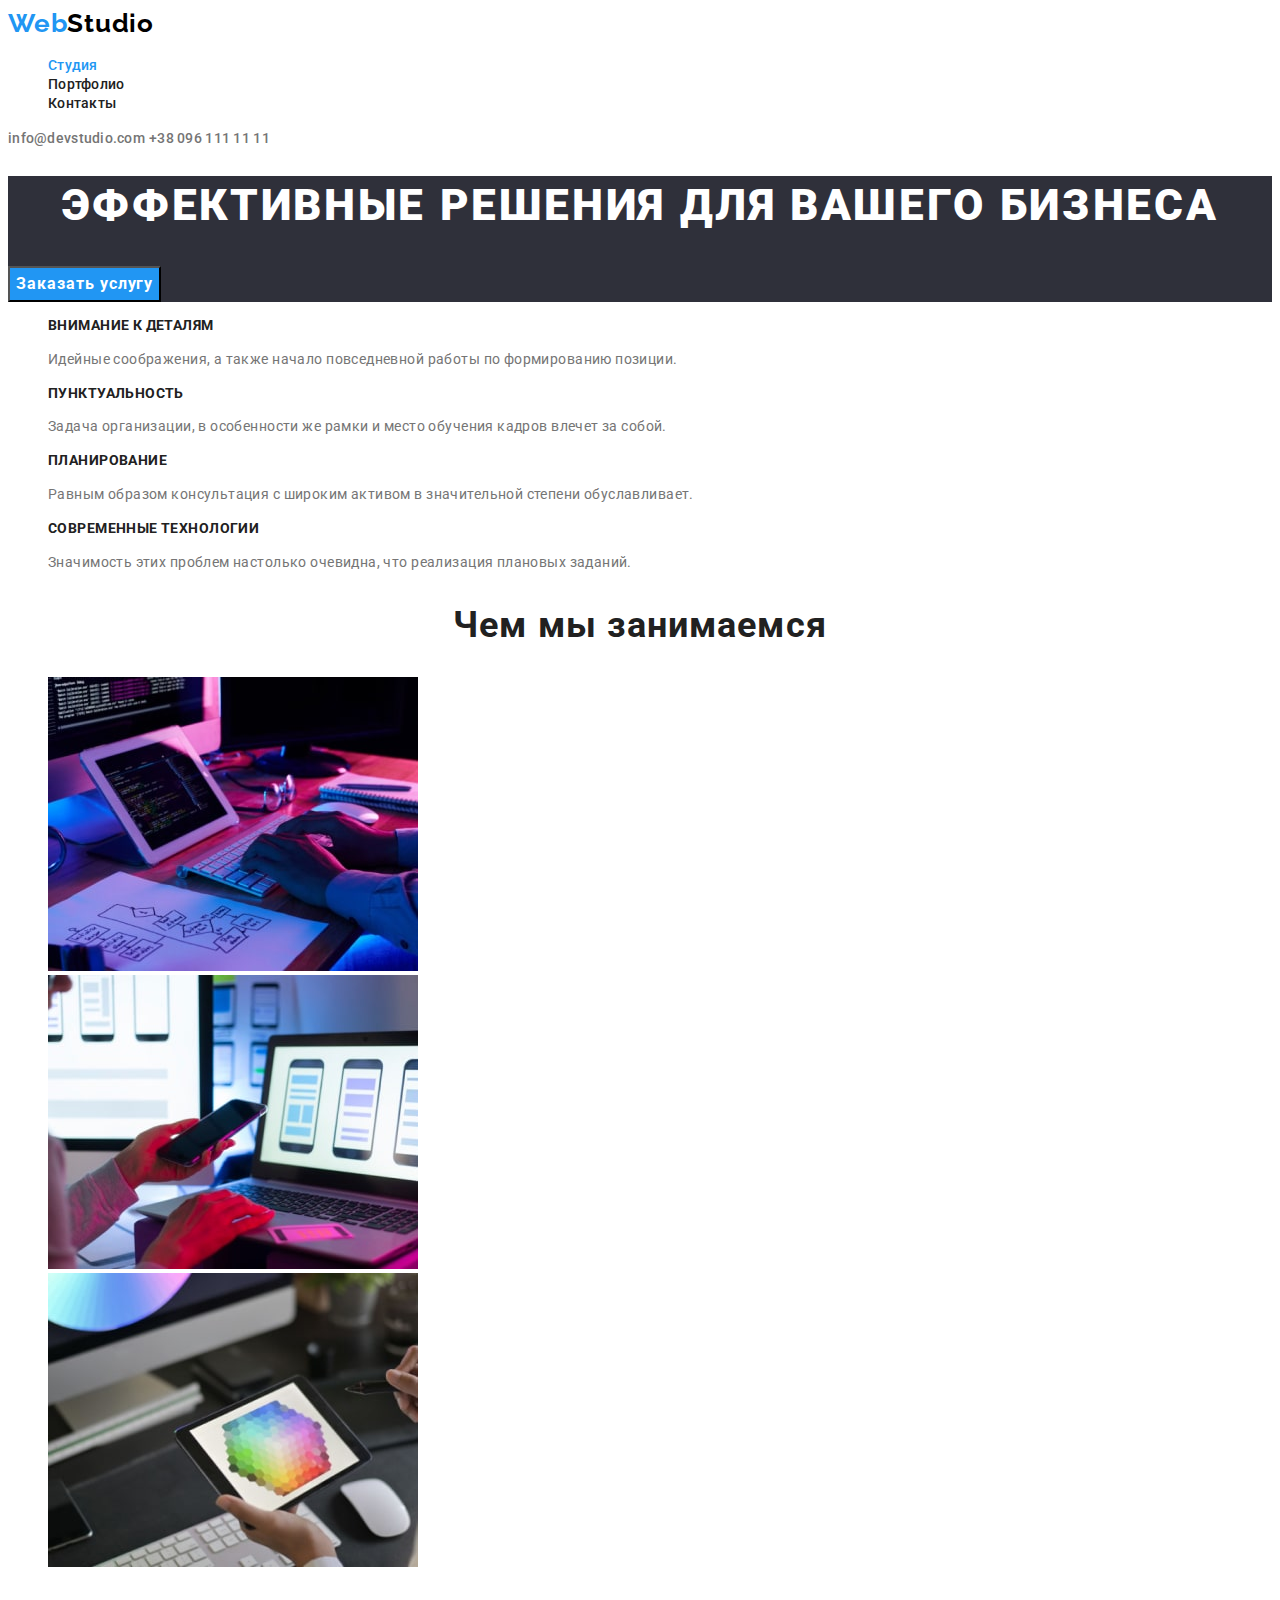
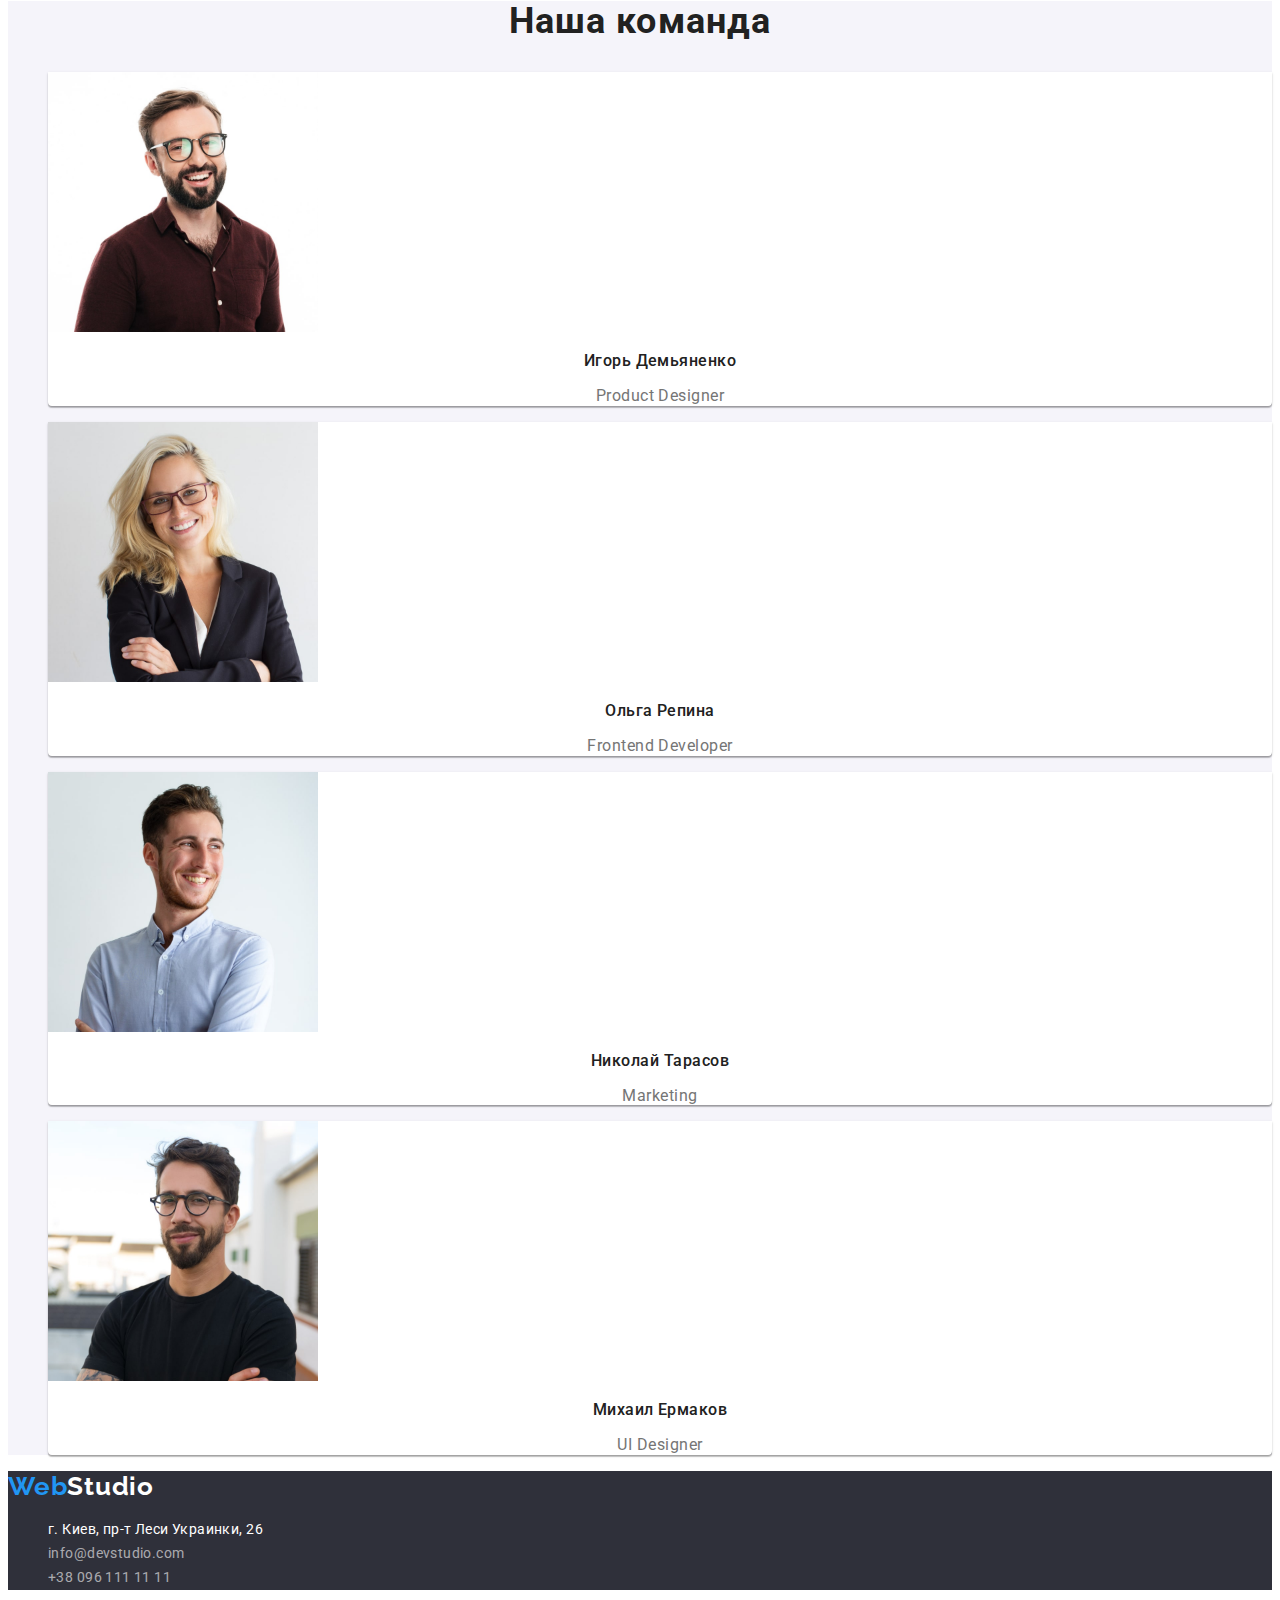
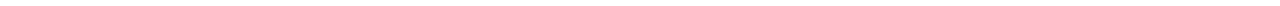
<file: index.html>
<!DOCTYPE html>
<html lang="ru">
<head>
    <meta charset="UTF-8">
    <meta http-equiv="X-UA-Compatible" content="IE=edge">
    <meta name="viewport" content="width=device-width, initial-scale=1.0">
    <link rel="stylesheet" href="css/styles.css">
    <link rel="preconnect" href="https://fonts.googleapis.com">
    <link rel="preconnect" href="https://fonts.gstatic.com" crossorigin>
    <link href="https://fonts.googleapis.com/css2?family=Raleway:wght@700&family=Roboto:wght@400;500;700;900&display=swap" rel="stylesheet">
    <title>WebStudio</title>
</head>
<body>
    <!--Верхняя линия-->
    <header class="header">
        <a href="./index.html" class="header-logo link"> <span class="logo">Web</span>Studio</a>
        <nav class="header-navigation">
            <ul class="header-list list">
                <li class="header-item">
                    <a href="./index.html" class="header-link current link">Студия</a>
                </li>
                <li class="header-item">
                    <a href="./portfolio.html" class="header-link link">Портфолио</a>
                </li>
                <li class="header-item">
                    <a href="" class="header-link link">Контакты</a>
                </li>
            </ul>
        </nav>
        <a href="mailto:info@devstudio.com" class="header-mail link">info@devstudio.com</a>
        <a href="tel:+380961111111" class="header-tel link">+38 096 111 11 11</a>
    </header>
    <main>
       <!--Шапка-->
        <section class="banner">
            <h1 class="banner-text">Эффективные решения для вашего бизнеса</h1>
            <button type="button" class="banner-btn">Заказать услугу</button>
        </section>
        <!--Особенности-->
        <section class="specificity">
            <h2 class="visually-hidden">Особенности</h2>
            <ul class="specificity-list list">
                <li class="specificity-item">
                    <h3 class="specificity-title">Внимание к деталям</h3>
                    <p class="specificity-text">Идейные соображения, а также начало повседневной работы по формированию позиции.</p>
                </li>
                <li class="specificity-item">
                    <h3 class="specificity-title">Пунктуальность</h3>
                    <p class="specificity-text">Задача организации, в особенности же рамки и место обучения кадров влечет за собой.</p>
                </li>
                <li class="specificity-item">
                    <h3 class="specificity-title">Планирование</h3>
                    <p class="specificity-text">Равным образом консультация с широким активом в значительной степени обуславливает.</p>
                </li>
                <li class="specificity-item">
                    <h3 class="specificity-title">Современные технологии</h3>
                    <p class="specificity-text">Значимость этих проблем настолько очевидна, что реализация плановых заданий.</p>
                </li>
            </ul>
        </section>
        <!--Чем мы занимаемся-->
        <section class="about">
            <h2 class="about-title">Чем мы занимаемся</h2>
            <ul class="about-list list">
                <li class="about-item">
                    <img src="img/box_1.jpg" alt="Программирование" width="370" height="294">
                </li>
                <li class="about-item">
                    <img src="img/box_2.jpg" alt="Тестирование" width="370" height="294">
                </li>
                <li class="about-item">
                    <img src="img/box_3.jpg" alt="Дизайн" width="370" height="294">
                </li>
            </ul>
        </section>
        <!--Наша команда-->
        <section class="team">
            <h2 class="team-title">Наша команда</h2>
            <ul class="team-list list">
                <li class="team-item">
                    <img src="img/img_1.jpg" alt="Фото Игорь" width="270" height="260">
                    <h3 class="team-top-title">Игорь Демьяненко</h3>
                    <p class="team-text-item">Product Designer</p>
                </li>
                <li class="team-item">
                    <img src="img/img_2.jpg" alt="Фото Ольга" width="270" height="260">
                    <h3 class="team-top-title">Ольга Репина</h3>
                    <p class="team-text-item">Frontend Developer</p>
                </li>
                <li class="team-item">
                    <img src="img/img_3.jpg" alt="Фото Николай" width="270" height="260">
                    <h3 class="team-top-title">Николай Тарасов</h3>
                    <p class="team-text-item">Marketing</p>
                </li>
                <li class="team-item">
                    <img src="img/img_4.jpg" alt="Фото Михаил" width="270" height="260">
                    <h3 class="team-top-title">Михаил Ермаков</h3>
                    <p class="team-text-item">UI Designer</p>
                </li>
            </ul>
        </section>
    </main>
    <!--Подвал-->
    <footer class="footer">
        <a href="./index.html" class="footer-logo link"> <span class="logo">Web</span>Studio</a>
        <address>
            <ul class="footer-list list">
                <li class="footer-item">
                    <a href="https://goo.gl/maps/fGNidppjF6cQsCoF7" target="_blank" rel="noopener noindex nofollow" class="footer-address link">г. Киев, пр-т Леси Украинки, 26</a>
                </li>
                <li class="footer-item">
                    <a href="mailto:info@devstudio.com" class="footer-mail link">info@devstudio.com</a>
                </li>
                <li class="footer-item">
                    <a href="tel:+380961111111" class="footer-tel link">+38 096 111 11 11</a>
                </li>
            </ul>
        </address>
    </footer>
</body>
</html>
</file>
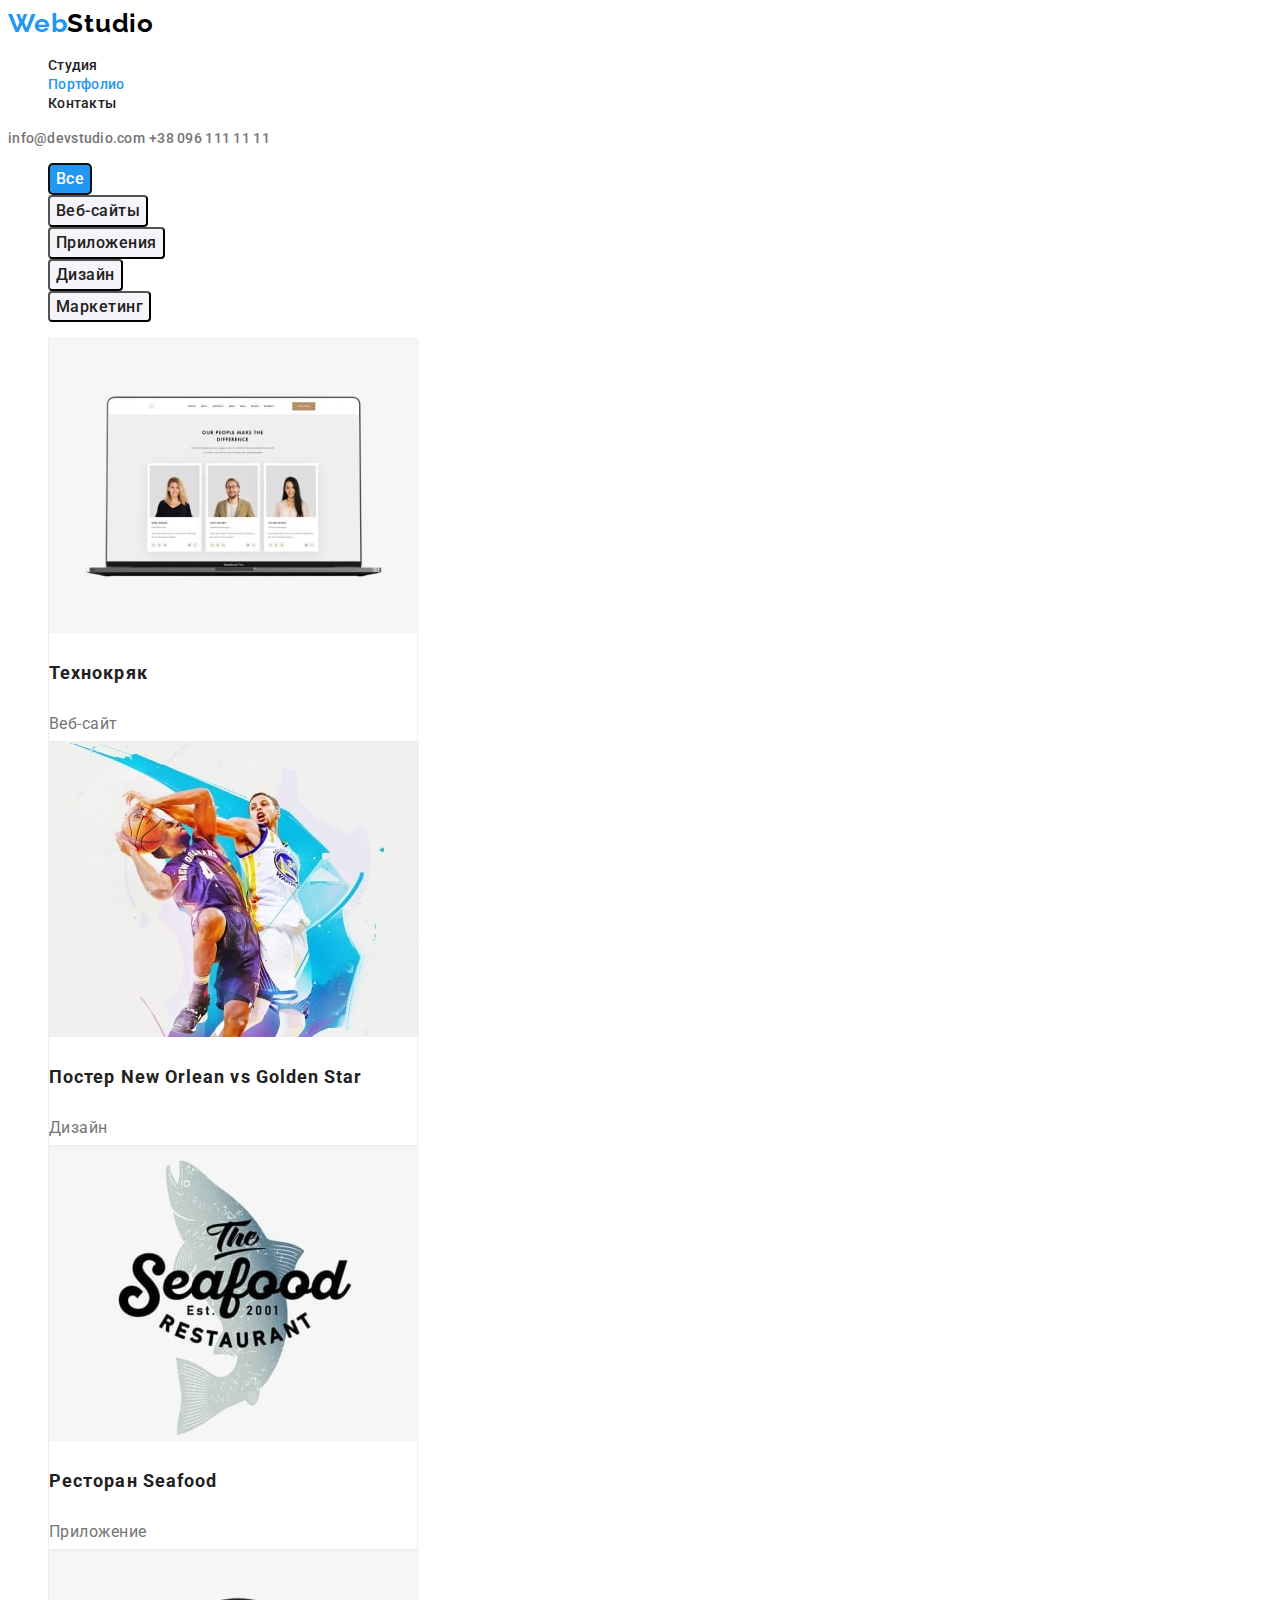
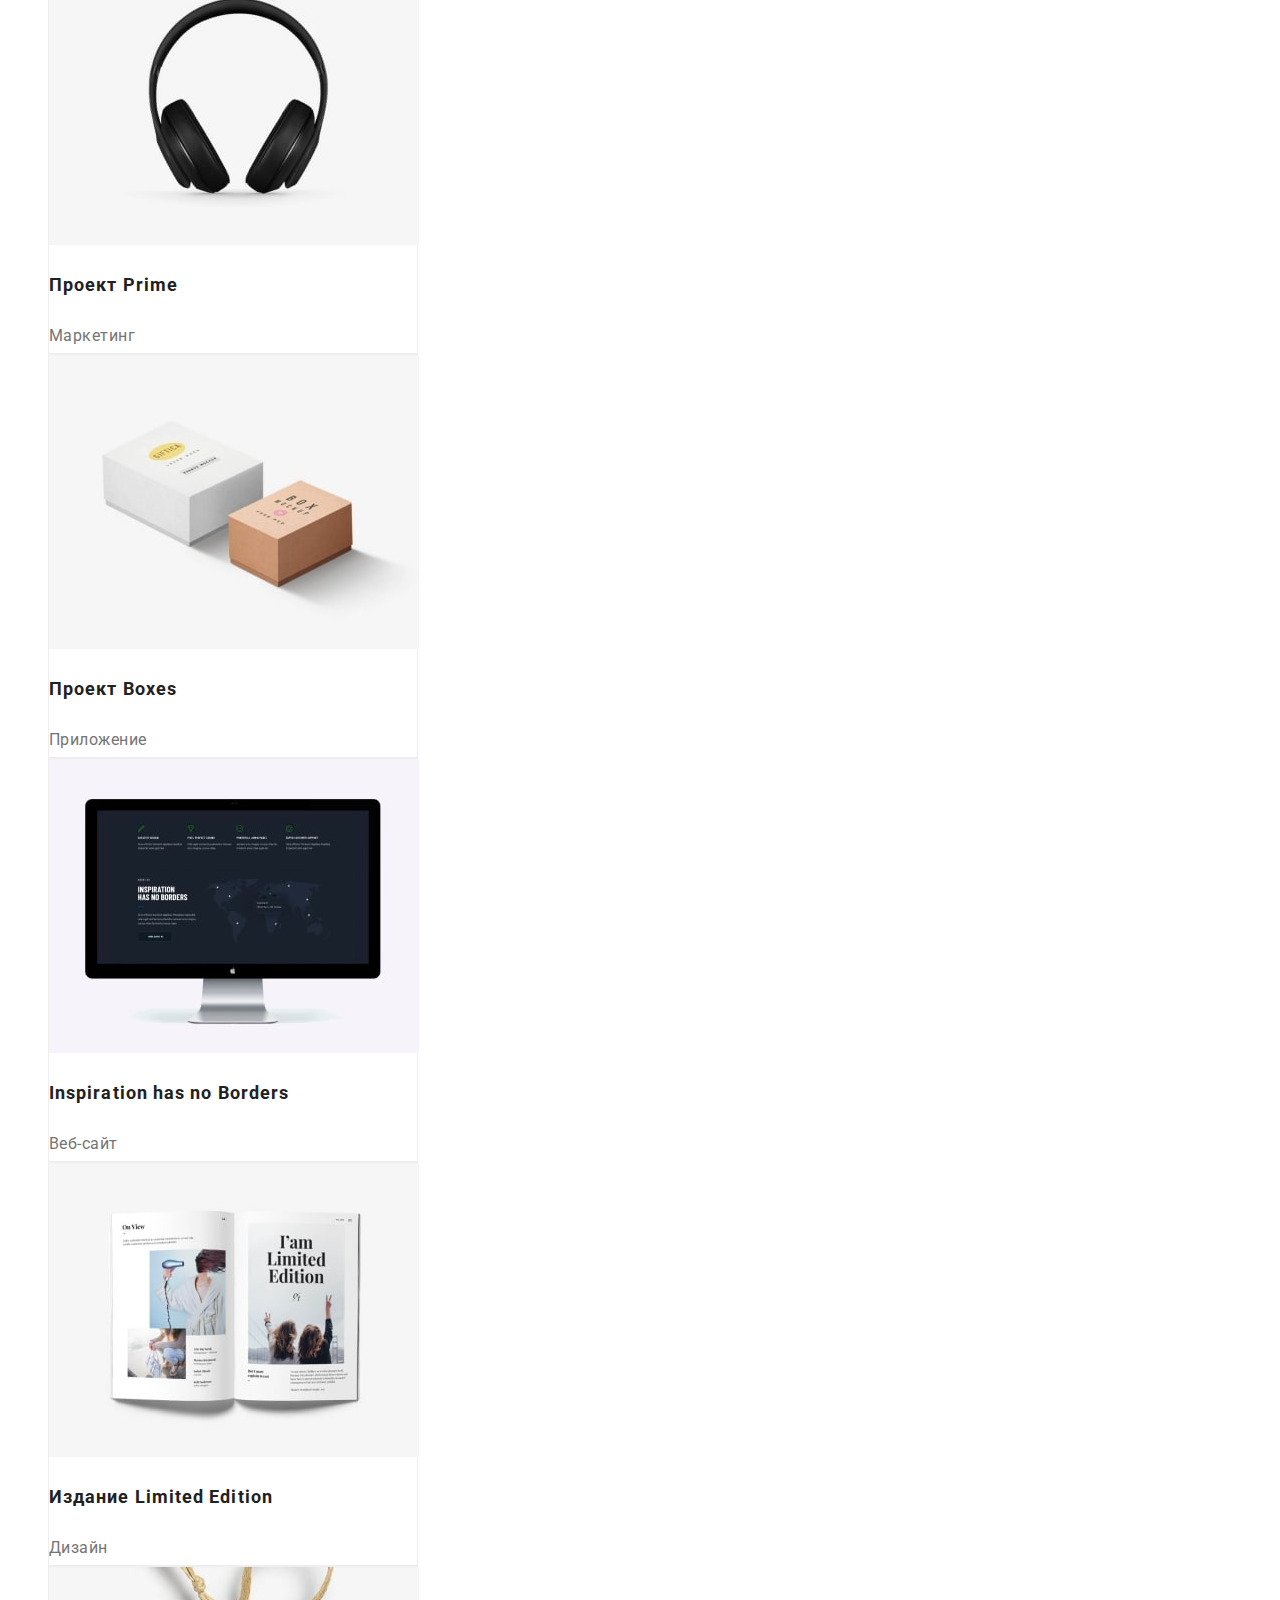
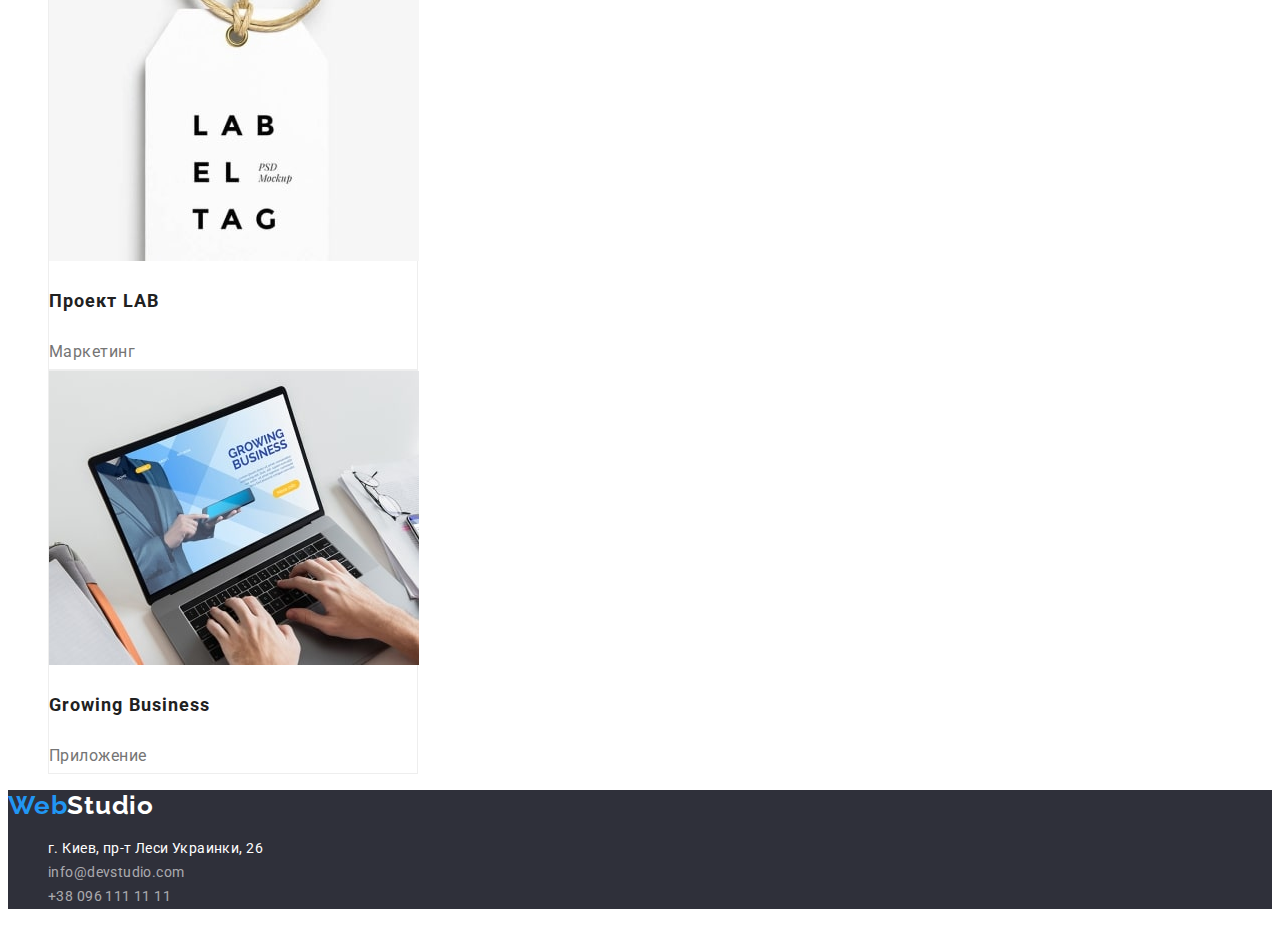
<file: portfolio.html>
<!DOCTYPE html>
<html lang="ru">
<head>
    <meta charset="UTF-8">
    <meta http-equiv="X-UA-Compatible" content="IE=edge">
    <meta name="viewport" content="width=device-width, initial-scale=1.0">
    <link rel="stylesheet" href="css/styles.css">
    <link rel="preconnect" href="https://fonts.googleapis.com">
    <link rel="preconnect" href="https://fonts.gstatic.com" crossorigin>
    <link href="https://fonts.googleapis.com/css2?family=Raleway:wght@700&family=Roboto:wght@400;500;700;900&display=swap" rel="stylesheet">
    <title>WebStudio</title>
</head>
<body>
    <!--Верхняя линия-->
    <header class="header">
        <a href="./index.html" class="header-logo link"> <span class="logo">Web</span>Studio</a>
        <nav class="header-navigation">
            <ul class="header-list list">
                <li class="header-item">
                    <a href="./index.html" class="header-link link">Студия</a>
                </li>
                <li class="header-item">
                    <a href="./portfolio.html" class="header-link current link">Портфолио</a>
                </li>
                <li class="header-item">
                    <a href="" class="header-link link">Контакты</a>
                </li>
            </ul>
        </nav>
        <a href="mailto:info@devstudio.com" class="header-mail link">info@devstudio.com</a>
        <a href="tel:+380961111111" class="header-tel link">+38 096 111 11 11</a>
    </header>
    <!--Портфолио-->
    <main>
        <section class="portfolio">
            <h2 class="visually-hidden">Портфолио</h2>
            <ul class="portfolio-btn-list list">
                <li><button type="button" class="portfolio-btn" autofocus>Все</button></li>
                <li><button type="button" class="portfolio-btn">Веб-сайты</button></li>
                <li><button type="button" class="portfolio-btn">Приложения</button></li>
                <li><button type="button" class="portfolio-btn">Дизайн</button></li>
                <li><button type="button" class="portfolio-btn">Маркетинг</button></li>
            </ul>
            <ul class="portfolio-img-list list">
                <li class="portfolio-item">
                    <a href="" class="link">
                        <img src="img/foto1.jpg" alt="Портфолио фото 1" width="370" height="294">
                        <h3 class="portfolio-title">Технокряк</h3>
                        <p class="portfolio-text">Веб-сайт</p>
                    </a>
                </li>
                <li class="portfolio-item">
                    <a href="" class="link">
                        <img src="img/foto2.jpg" alt="Портфолио фото 2" width="370" height="294">
                        <h3 class="portfolio-title">Постер New Orlean vs Golden Star</h3>
                        <p class="portfolio-text">Дизайн</p>
                    </a>
                </li>
                <li class="portfolio-item">
                    <a href="" class="link">
                        <img src="img/foto3.jpg" alt="Портфолио фото 3" width="370" height="294">
                        <h3 class="portfolio-title">Ресторан Seafood</h3>
                        <p class="portfolio-text">Приложение</p>
                    </a>
                </li>
                <li class="portfolio-item">
                    <a href="" class="link">
                        <img src="img/foto4.jpg" alt="Портфолио фото 4" width="370" height="294">
                        <h3 class="portfolio-title">Проект Prime</h3>
                        <p class="portfolio-text">Маркетинг</p>
                    </a>
                </li>
                <li class="portfolio-item">
                    <a href="" class="link">
                        <img src="img/foto5.jpg" alt="Портфолио фото 5" width="370" height="294">
                        <h3 class="portfolio-title">Проект Boxes</h3>
                        <p class="portfolio-text">Приложение</p>
                    </a>
                </li>
                <li class="portfolio-item">
                    <a href="" class="link">
                        <img src="img/foto6.jpg" alt="Портфолио фото 6" width="370" height="294">
                        <h3 class="portfolio-title">Inspiration has no Borders</h3>
                        <p class="portfolio-text">Веб-сайт</p>
                    </a>
                </li>
                <li class="portfolio-item">
                    <a href="" class="link">
                        <img src="img/foto7.jpg" alt="Портфолио фото 7" width="370" height="294">
                        <h3 class="portfolio-title">Издание Limited Edition</h3>
                        <p class="portfolio-text">Дизайн</p>
                    </a>
                </li>
                <li class="portfolio-item">
                    <a href="" class="link">
                        <img src="img/foto8.jpg" alt="Портфолио фото 8" width="370" height="294">
                        <h3 class="portfolio-title">Проект LAB</h3>
                        <p class="portfolio-text">Маркетинг</p>
                    </a>
                </li>
                <li class="portfolio-item">
                    <a href="" class="link">
                        <img src="img/foto9.jpg" alt="Портфолио фото 9" width="370" height="294">
                        <h3 class="portfolio-title">Growing Business</h3>
                        <p class="portfolio-text">Приложение</p>
                    </a>
                </li>
            </ul>
        </section>
    </main>
    <!--Подвал-->
    <footer class="footer">
        <a href="./index.html" class="footer-logo link"> <span class="logo">Web</span>Studio</a>
        <address>
            <ul class="footer-list list">
                <li class="footer-item">
                    <a href="https://goo.gl/maps/fGNidppjF6cQsCoF7" target="_blank" rel="noopener noindex nofollow" class="footer-address link">г. Киев, пр-т Леси Украинки, 26</a>
                </li>
                <li class="footer-item">
                    <a href="mailto:info@devstudio.com" class="footer-mail link">info@devstudio.com</a>
                </li>
                <li class="footer-item">
                    <a href="tel:+380961111111" class="footer-tel link">+38 096 111 11 11</a>
                </li>
            </ul>
        </address>
    </footer>
</body>
</html>
</file>
<file: css/styles.css>
:root{
    --accent-color: #2196F3;
    --logo-color:#2196F3;
    --header-color:#FFFFFF;
    --header-logo-color:#000000;
    --footer-logo-color:#FFFFFF;
    --body-text-color:#757575;
    --main-color:#212121;
    --banner-color:#2F303A;
    --second-background:#F5F4FA;
    --portfolio-first-btn-background:#F5F4FA;
    --portfolio-second-btn-background:#2196F3;
}

body{
    font-family: 'Roboto', sans-serif;
    color: var(--body-text-color);
}

.link{
    text-decoration: none;
}
.list{
    list-style: none;
}

/*----Логотип-----*/
.header-logo{
    font-family: 'Raleway', sans-serif;
    font-weight: 700;
    font-size: 26px;
    line-height: 1.19;
    letter-spacing: 0.03em;
    color: var(--header-logo-color);
}
.logo{
    color: var(--logo-color);
}
.footer-logo{
    font-family: 'Raleway', sans-serif;
    font-weight: 700;
    font-size: 26px;
    line-height: 1.19;
    letter-spacing: 0.03em;
    color: var(--footer-logo-color);
}

/*----Верхняя линия----*/
.header{
    background-color: var(--header-color);
}
.header-link{
    font-weight: 500;
    font-size: 14px;
    line-height: 1.14;
    letter-spacing: 0.02em;
    color: var(--main-color);
}
.header-mail{
    font-weight: 500;
    font-size: 14px;
    line-height: 1.14;
    letter-spacing: 0.02em;
    color: var(--body-text-color);
}
.header-tel{
    font-weight: 500;
    font-size: 14px;
    line-height: 1.14;
    letter-spacing: 0.02em;
    color: var(--body-text-color);
}
.header-link:hover,
.header-link:focus{
    color: var(--accent-color);
}
.header-mail:hover,
.header-mail:focus,
.footer-mail:hover,
.footer-mail:focus{
    color: var(--accent-color);
}
.header-tel:hover,
.header-tel:focus,
.footer-tel:hover,
.footer-tel:focus{
    color: var(--accent-color);
}
.current{
    color: var(--accent-color);
}

/*-----Шапка-----*/
.banner{
    background-color: var(--banner-color);
}
.banner-text{
    font-weight: 900;
    font-size: 44px;
    line-height: 1.36;
    text-align: center;
    letter-spacing: 0.06em;
    text-transform: uppercase;
    color: #FFFFFF;
}
.banner-btn{
    font-family: 'Roboto';
    font-weight: 700;
    font-size: 16px;
    line-height: 1.87;
    display: flex;
    align-items: center;
    text-align: center;
    letter-spacing: 0.06em;
    background: #2196F3;
    color: #FFFFFF;
    cursor: pointer;
}

/*----Особенности----*/
.visually-hidden{
    position: absolute;
    white-space: nowrap;
    width: 1px;
    height: 1px;
    overflow: hidden;
    border: 0;
    padding: 0;
    clip: rect(0 0 0 0);
    clip-path: inset(50%);
    margin: -1px;
}

.specificity-title{
    font-weight: 700;
    font-size: 14px;
    line-height: 1.14;
    letter-spacing: 0.03em;
    text-transform: uppercase;
    color: #212121;
}
.specificity-text{
    font-size: 14px;
    line-height: 1.71;
    letter-spacing: 0.03em;
}

/*----Чем мы занимаемся----*/
.about-title{
    font-weight: 700;
    font-size: 36px;
    line-height: 1.16;
    text-align: center;
    letter-spacing: 0.03em;
    color: #212121;
}

/*----Наша команда----*/
.team{
    background-color: var(--second-background);
}
.team-title {
    font-weight: 700;
    font-size: 36px;
    line-height: 1.16;
    text-align: center;
    letter-spacing: 0.03em;
    color: #212121;
}
.team-item {
    background: #FFFFFF;
    box-shadow: 0px 1px 3px rgba(0, 0, 0, 0.12), 0px 1px 1px rgba(0, 0, 0, 0.14), 0px 2px 1px rgba(0, 0, 0, 0.2);
    border-radius: 0px 0px 4px 4px;
}
.team-top-title {
    font-weight: 500;
    font-size: 16px;
    line-height: 1.18;
    text-align: center;
    letter-spacing: 0.03em;
    color: #212121;
}
.team-text-item {
    font-size: 16px;
    line-height: 1.18;
    text-align: center;
    letter-spacing: 0.03em;
}

/*----Подвал----*/
.footer{
    background-color: #2F303A;
}
.footer-address{
    font-size: 14px;
    line-height: 1.71;
    letter-spacing: 0.03em;
    color: #FFFFFF;

}.footer-item{
    font-style: normal;
}
.footer-mail{
    font-size: 14px;
    line-height: 1.71;
    letter-spacing: 0.03em;
    color: rgba(255, 255, 255, 0.6);
}
.footer-tel{
    font-size: 14px;
    line-height: 1.71;
    letter-spacing: 0.03em;
    color: rgba(255, 255, 255, 0.6);
}

/*----Портфолио----*/
.portfolio-btn{
    font-family: 'Roboto';
    font-style: normal;
    font-weight: 500;
    font-size: 16px;
    line-height: 1.62;
    text-align: center;
    letter-spacing: 0.03em;
    background: var(--portfolio-first-btn-background);
    border-radius: 4px;
    color:#212121;
}
.portfolio-btn:hover,
.portfolio-btn:focus,
.portfolio-btn:active{
    cursor: pointer;
    color: #FFFFFF;
    background-color: var(--portfolio-second-btn-background);  
}
.portfolio-item {
    width: 370px;
    height: 404px;
    left: 215px;
    top: 262px;
    background: #FFFFFF;
    border: 1px solid #EEEEEE;
    box-sizing: border-box;
}
.portfolio-title {
    font-weight: 700;
    font-size: 18px;
    line-height: 2;
    letter-spacing: 0.06em;
    color: #212121;
}
.portfolio-text {
    font-size: 16px;
    line-height: 1.87;
    letter-spacing: 0.03em;
    color: #757575;
}
</file>
